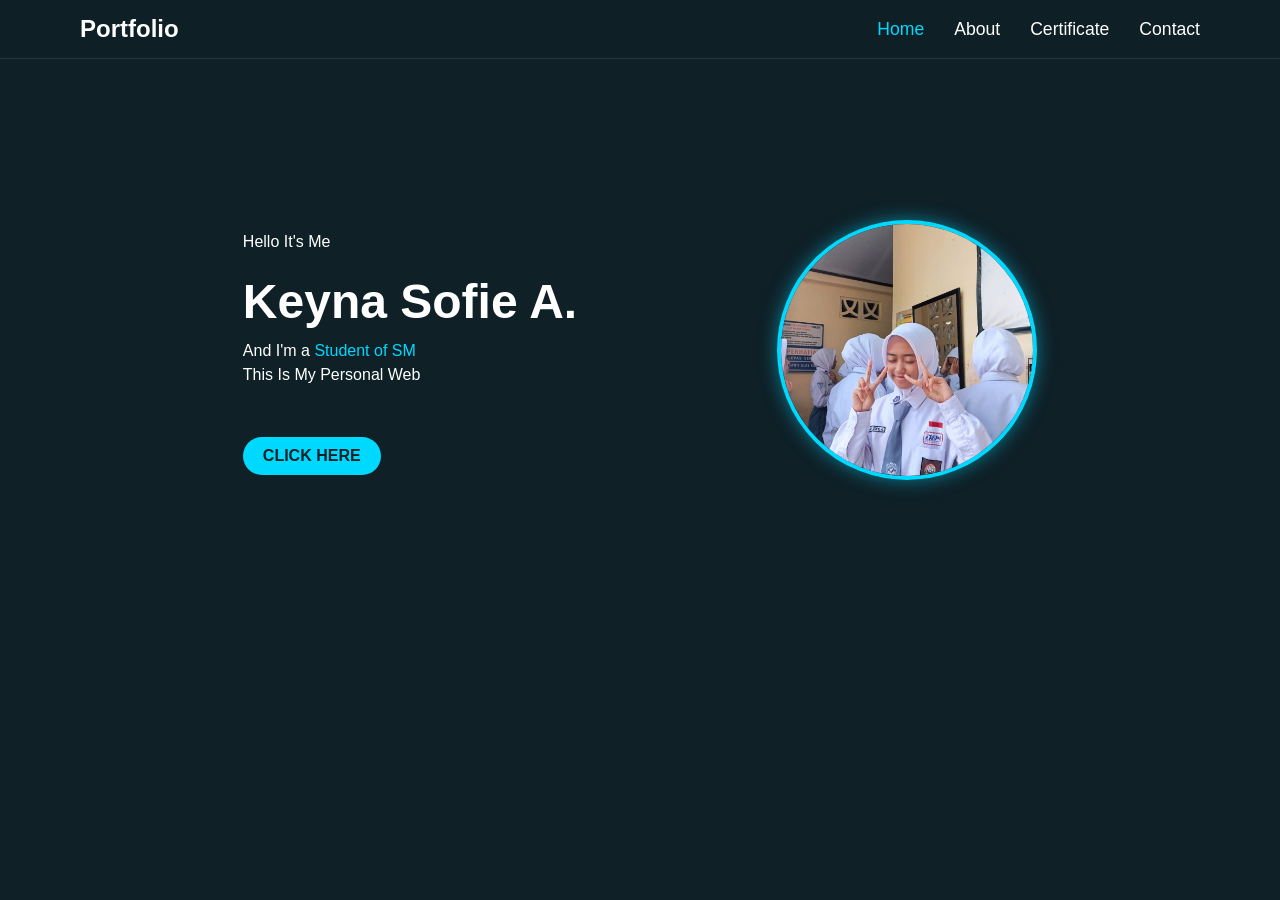
<file: index.html>
<!DOCTYPE html>
<html lang="en">
<head>
  <meta charset="UTF-8">
  <meta name="viewport" content="width=device-width, initial-scale=1.0">
  <title>Home | Keyna Sofie</title>
  <link rel="stylesheet" href="style.css">
  <script defer src="script.js"></script>
</head>

<body class="fade">

<nav class="navbar">
  <div class="logo">Portfolio</div>
  <ul class="nav-links">
    <li><a href="index.html" class="active">Home</a></li>
    <li><a href="about.html">About</a></li>
    <li><a href="certificate.html">Certificate</a></li>
    <li><a href="contact.html">Contact</a></li>
  </ul>
</nav>

<section class="page">
  <div class="content">

    <div class="text">
      <p>Hello It's Me</p>
      <h1>Keyna Sofie A.</h1>
      <p>
        And I'm a <span class="highlight typing"></span><br>
        This Is My Personal Web
      </p>

      <a href="about.html" class="btn">CLICK HERE</a>
    </div>

    <div class="image">
      <img src="img/keynaaaa.jpg" alt="Keyna Sofie">
    </div>

  </div>
</section>

</body>
</html>
</file>
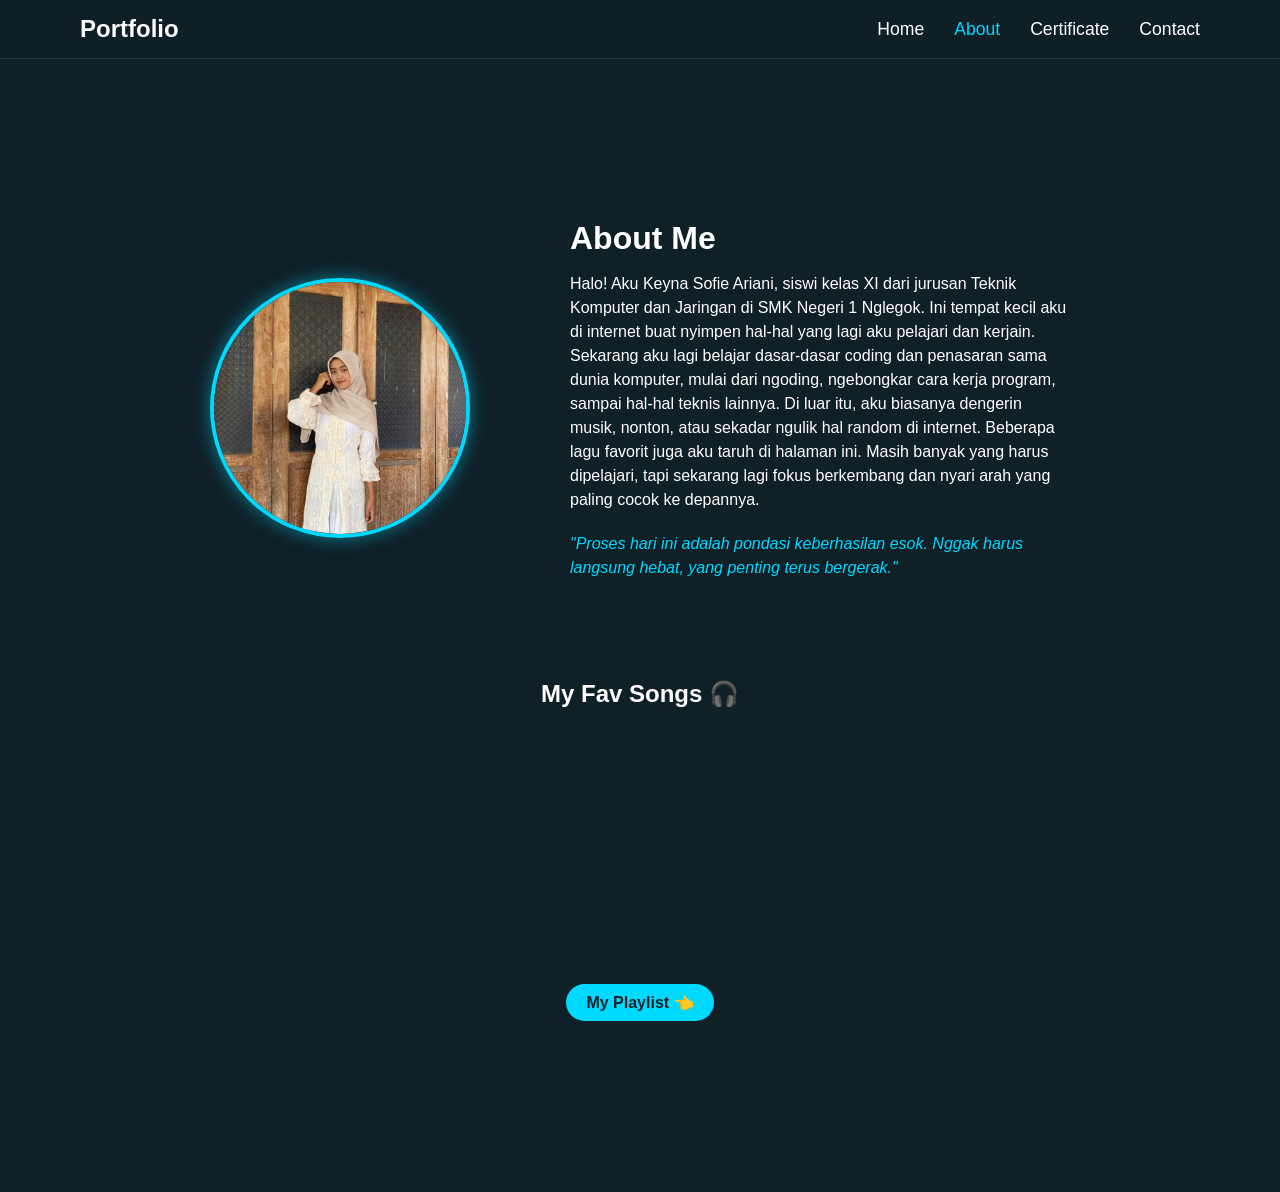
<file: about.html>
<!DOCTYPE html>
<html lang="en">
<head>
  <meta charset="UTF-8">
  <meta name="viewport" content="width=device-width, initial-scale=1.0">
  <title>About | Keyna Sofie</title>
  <link rel="stylesheet" href="style.css">
  <script defer src="script.js"></script>
</head>

<body class="fade">

<nav class="navbar">
  <div class="logo">Portfolio</div>
  <ul class="nav-links">
    <li><a href="index.html">Home</a></li>
    <li><a href="about.html" class="active">About</a></li>
    <li><a href="certificate.html">Certificate</a></li>
    <li><a href="contact.html">Contact</a></li>
  </ul>
</nav>

<section class="page about-page">

  <div class="content">
    <div class="image">
      <img src="img/keynaabout.jpeg" alt="About Keyna">
    </div>

    <div class="text">
      <h2>About Me</h2>
      <p> Halo! Aku Keyna Sofie Ariani, siswi kelas XI dari jurusan Teknik Komputer
        dan Jaringan di SMK Negeri 1 Nglegok. Ini tempat kecil aku di internet buat nyimpen
        hal-hal yang lagi aku pelajari dan kerjain. Sekarang aku lagi belajar dasar-dasar
        coding dan penasaran sama dunia komputer, mulai dari ngoding, ngebongkar cara
        kerja program, sampai hal-hal teknis lainnya.
        Di luar itu, aku biasanya dengerin musik, nonton, atau sekadar ngulik hal random di internet. Beberapa lagu favorit juga aku taruh di halaman ini.
        Masih banyak yang harus dipelajari, tapi sekarang lagi fokus berkembang dan nyari arah yang paling cocok ke depannya.</p>

      <p class="quote">
        "Proses hari ini adalah pondasi keberhasilan esok. Nggak harus langsung hebat, yang penting terus bergerak."
      </p>
    </div>
  </div>

  <div class="music-section">
  <h2 class="title reveal">My Fav Songs 🎧</h2>

  <div class="music-grid">

    <div class="row">
      <iframe class="reveal" src="https://open.spotify.com/embed/track/2McTSCNNzxgDtAqiuibhPI" height="100"></iframe>
      <iframe class="reveal" src="https://open.spotify.com/embed/track/4s76r7AbquJcTccqJiqdVu" height="100"></iframe>
      <iframe class="reveal" src="https://open.spotify.com/embed/track/7yNf9YjeO5JXUE3JEBgnYc" height="100"></iframe>
    </div>

    <div class="row">
      <iframe class="reveal" src="https://open.spotify.com/embed/track/2VMhO32IsyhshnUoKhjCBE" height="100"></iframe>
      <iframe class="reveal" src="https://open.spotify.com/embed/track/5ZdzNVOmCSp5HFLk0EgvJS" height="100"></iframe>
    </div>

  </div>

  <div class="playlist-box reveal">
    <a href="https://open.spotify.com/playlist/3JJv047IRvehadiVw171xL?si=Wne3KqPSTcOJy3NcEDJUkw" target="_blank">
      My Playlist 👈
    </a>
  </div>
</div>

</section>

</body>
</html>
</file>
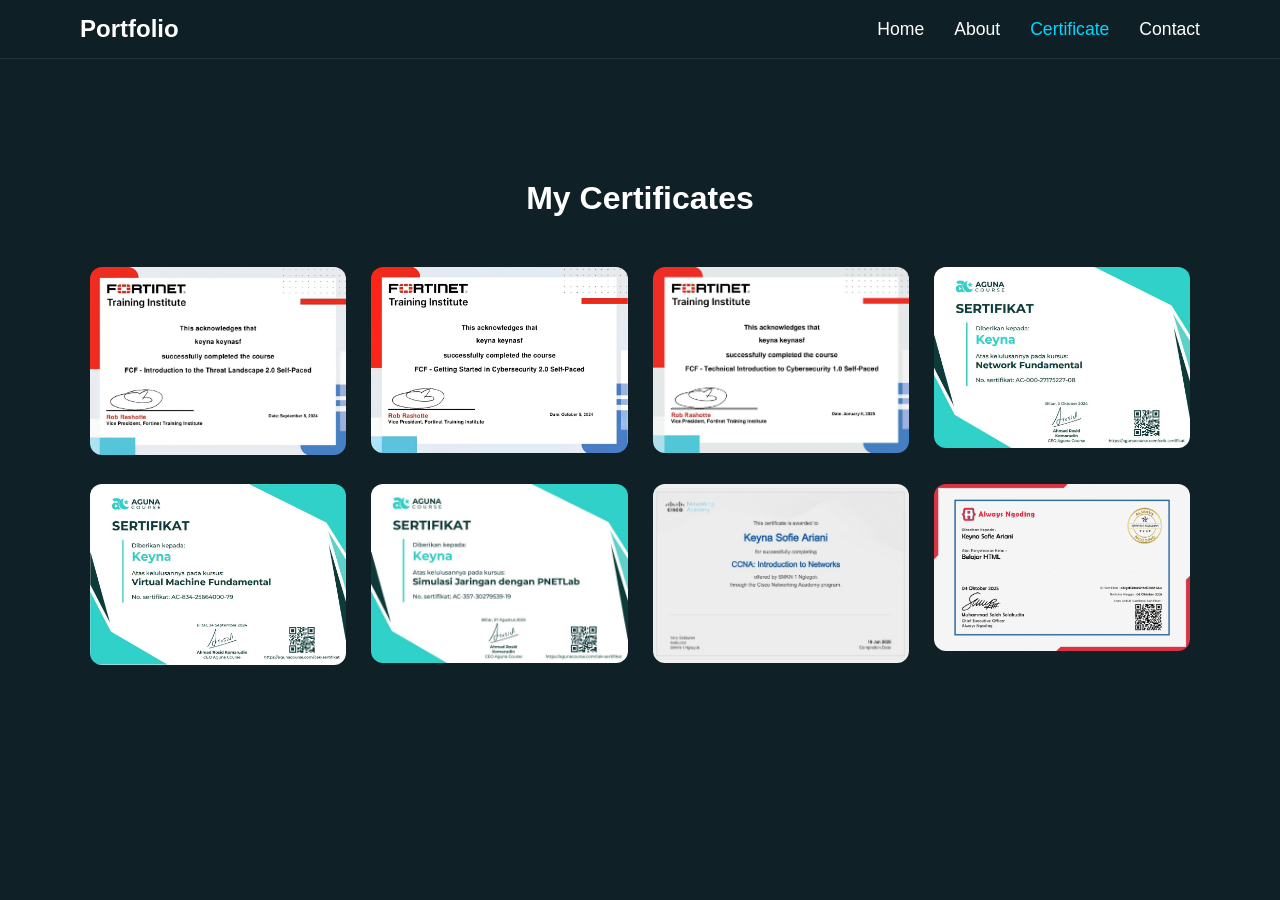
<file: certificate.html>
<!DOCTYPE html>
<html lang="en">
<head>
  <meta charset="UTF-8">
  <meta name="viewport" content="width=device-width, initial-scale=1.0">
  <title>Certificate | Keyna Sofie</title>
  <link rel="stylesheet" href="style.css">
  <script defer src="script.js"></script>
</head>

<body class="fade">

<nav class="navbar">
  <div class="logo">Portfolio</div>
  <ul class="nav-links">
    <li><a href="index.html">Home</a></li>
    <li><a href="about.html">About</a></li>
    <li><a href="certificate.html" class="active">Certificate</a></li>
    <li><a href="contact.html">Contact</a></li>
  </ul>
</nav>

<section class="page certificate-page">
  <h2 class="title"> My Certificates</h2>

  <div class="cert-container">
    <div class="certificate-item"><img src="img/introduction.jpg" class="cert-img" alt="Introduction"></div>
    <div class="certificate-item"><img src="img/getting.jpg" class="cert-img" alt="Getting"></div>
    <div class="certificate-item"><img src="img/technical.jpg" class="cert-img" alt="Technical"></div>
    <div class="certificate-item"><img src="img/network.jpg" class="cert-img" alt="Network"></div>
    <div class="certificate-item"><img src="img/virtual.jpg" class="cert-img" alt="Virtual"></div>
    <div class="certificate-item"><img src="img/pnet.jpg" class="cert-img" alt="Pnet"></div>
    <div class="certificate-item"><img src="img/cisco.jpg" class="cert-img" alt="Cisco"></div>
    <div class="certificate-item"><img src="img/alwaysngoding.png" class="cert-img" alt="Always Ngoding"></div>
  </div>
</section>

<!-- MODAL -->
<div id="imgModal" class="modal">
  <span class="close">&times;</span>
  <img class="modal-content" id="modalImg">
</div>

</body>
</html>
</file>
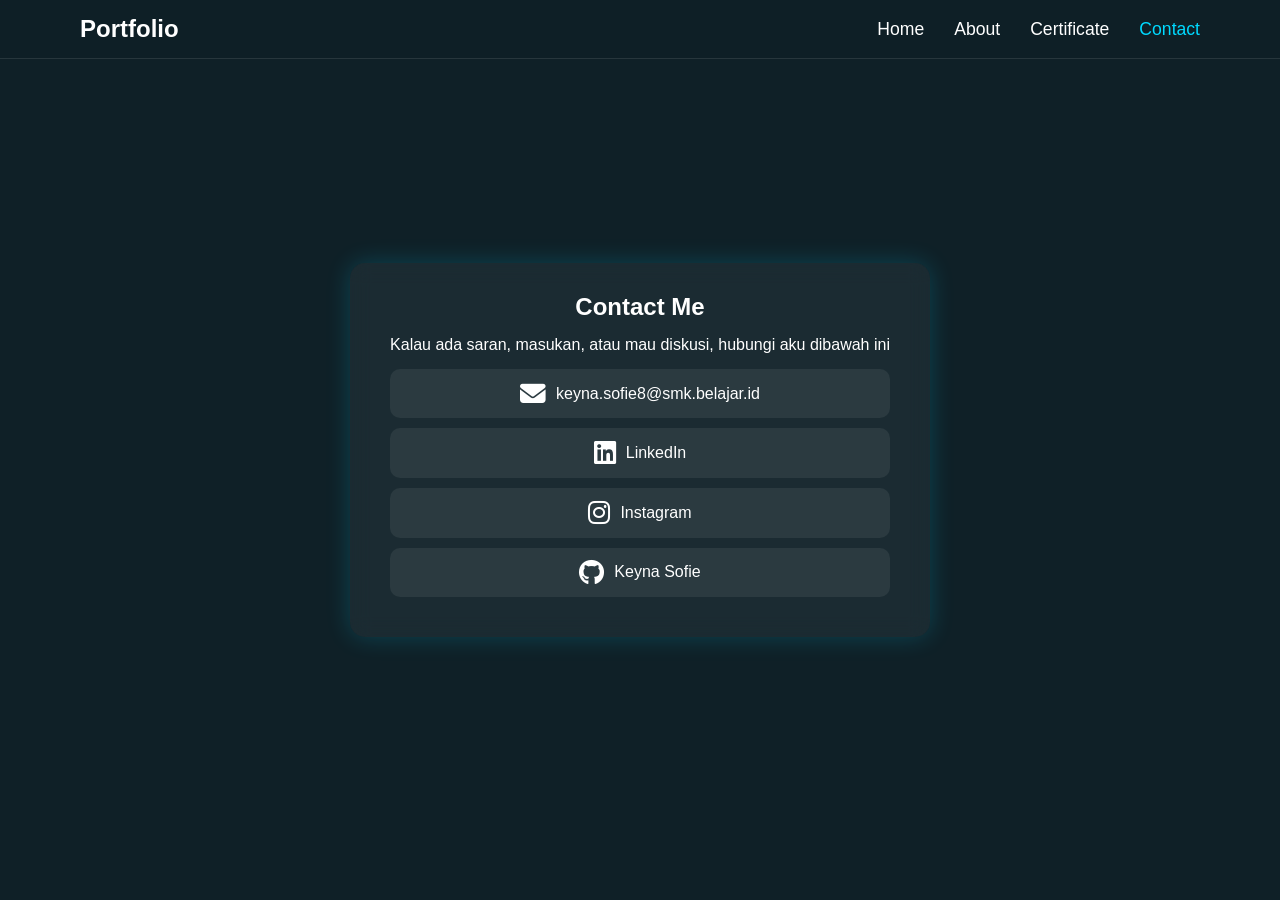
<file: contact.html>
<!DOCTYPE html>
<html lang="en">
<head>
  <meta charset="UTF-8">
  <meta name="viewport" content="width=device-width, initial-scale=1.0">
  <title>Contact | Keyna Sofie</title>

  <link rel="stylesheet" href="style.css">
  <link rel="stylesheet" href="https://cdnjs.cloudflare.com/ajax/libs/font-awesome/6.5.0/css/all.min.css">
  <script defer src="script.js"></script>
</head>

<body class="fade">

<nav class="navbar">
  <div class="logo">Portfolio</div>
  <ul class="nav-links">
    <li><a href="index.html">Home</a></li>
    <li><a href="about.html">About</a></li>
    <li><a href="certificate.html">Certificate</a></li>
    <li><a href="contact.html" class="active">Contact</a></li>
  </ul>
</nav>

<section class="page contact-page">
  <div class="contact-box">
    <h2>Contact Me</h2>
    <p>Kalau ada saran, masukan, atau mau diskusi, hubungi aku dibawah ini</p>

    <div class="contact-list">

      <a href="https://mail.google.com/mail/u/0/#chat/home" class="contact-item">
        <i class="fa-solid fa-envelope"></i> keyna.sofie8@smk.belajar.id
      </a>

      <a href="https://linkedin.com/in/keyna-sofie-15514732b" target="_blank" class="contact-item">
        <i class="fa-brands fa-linkedin"></i> LinkedIn
      </a>

      <a href="https://instagram.com/keii_n4p" target="_blank" class="contact-item">
        <i class="fa-brands fa-instagram"></i> Instagram
      </a>

      <a href="https://github.com/Keynananana" target="_blank" class="contact-item">
        <i class="fa-brands fa-github"></i> Keyna Sofie
      </a>

    </div>
  </div>
</section>

</body>
</html>
</file>
<file: style.css>
/* ==================== GLOBAL ==================== */
* {
  margin: 0;
  padding: 0;
  box-sizing: border-box;
  font-family: "Poppins", sans-serif;
}

body {
  background: #0f2027;
  color: white;
  transition: opacity 0.5s ease;
}

body.fade { opacity: 0; }
body.fade.show { opacity: 1; }

/* ==================== NAVBAR ==================== */
.navbar {
  position: fixed;
  top: 0; /* biar nempel atas */
  left: 0;
  right: 0;
  padding: 15px 80px;

  display: flex;
  justify-content: space-between;
  align-items: center;

  z-index: 100;

  background: rgba(15, 32, 39, 0.7); /* transparan dikit */
  backdrop-filter: blur(10px); /* efek kaca */
  border-bottom: 1px solid rgba(255, 255, 255, 0.1); /* garis tipis */
}

.logo {
  font-weight: bold;
  font-size: 1.5rem;
}

.nav-links {
  display: flex;
  list-style: none;
}

.nav-links a {
  text-decoration: none;
  color: white;
  margin-left: 30px; /* tadinya 20 → biar agak ke tengah */
  font-size: 1.1rem; /* BESARIN dikit */
  font-weight: 500;
  transition: 0.3s;
}

.nav-links a:hover,
.nav-links a.active {
  color: #00d9ff;
}

/* ==================== PAGE ==================== */
.page {
  padding: 180px 20px;
  min-height: 100vh;
  display: flex;
  flex-direction: column;
  align-items: center;
}

.page .title {
  text-align: center;
  margin-bottom: 30px;
  font-size: 2rem;
}

/* ==================== CONTENT ==================== */
.content {
  display: flex;
  align-items: center;
  justify-content: center;
  gap: 200px;
  max-width: 1100px;
  flex-wrap: wrap;
  margin-top: 40px;
}

.text {
  max-width: 500px;
}

.text h1 {
  font-size: 3rem;
  margin: 10px 0;
}

.text h2 {
  font-size: 2rem;
  margin-bottom: 15px;
}

.text p {
  margin-bottom: 20px; /* FIX JARAK */
  line-height: 1.5;
}

.text .btn {
  margin-top: 30px; /* FIX TOMBOL */
}

.highlight { color: #00d9ff; }

.quote {
  font-style: italic;
  color: #00d9ff;
}

/* ==================== IMAGE ==================== */
.image img {
  width: 260px;
  height: 260px;
  border-radius: 50%;
  border: 4px solid #00d9ff;
  object-fit: cover;
  box-shadow: 0 0 18px rgba(0, 217, 255, 0.5);
  animation: float 4s ease-in-out infinite;
}

@keyframes float {
  50% { transform: translateY(-12px); }
}

/* ==================== BUTTON ==================== */
.btn {
  padding: 10px 20px;
  border-radius: 25px;
  background: #00d9ff;
  color: #0f2027;
  text-decoration: none;
  font-weight: bold;
  display: inline-block;
}

.btn:hover {
  background: #02bce0;
}

/* ==================== ABOUT ==================== */
.about-page .content {
  gap: 100px;
}

/* ==================== MUSIC ==================== */

.music-section .title {
  font-size: 1.5rem; /* kecilin dari 2rem */
  margin-bottom: 35px;
}

.music-section {
  margin-top: 80px;
  max-width: 1100px;
  width: 100%;
}

.music-grid {
  display: flex;
  flex-direction: column;
  align-items: center;
  gap: 20px;
}

.row {
  display: flex;
  gap: 20px;
  justify-content: center;
}

.row iframe {
  width: 300px;
  border-radius: 10px;
  border: none;
}

/* ==================== PLAYLIST ==================== */
.playlist-box {
  text-align: center;
  margin-top: 30px;
}

.playlist-box a {
  padding: 10px 20px;
  border-radius: 20px;
  background: #00d9ff;
  color: #0f2027;
  text-decoration: none;
  font-weight: bold;
}

/* ==================== CERTIFICATE ==================== */
.cert-container {
  display: grid;
  grid-template-columns: repeat(4, 1fr);
  gap: 25px;
  max-width: 1100px;
}

.certificate-item img {
  width: 100%;
  border-radius: 12px;
  transition: 0.3s;
  cursor: pointer;
}

.certificate-item img:hover {
  transform: translateY(-8px) scale(1.03);
  box-shadow: 0 10px 25px rgba(0, 0, 0, 0.5);
}

.certificate-page .title {
  margin-bottom: 50px;
}

/* ==================== MODAL ==================== */
.modal {
  position: fixed;
  inset: 0;
  background: rgba(0,0,0,0.9);
  display: none;
  justify-content: center;
  align-items: center;
  z-index: 999;
}

.modal-content {
  max-width: 80%;
  max-height: 80vh;
  border-radius: 12px;
  animation: zoom 0.3s ease;
}

.close {
  position: absolute;
  top: 20px;
  right: 40px;
  font-size: 40px;
  color: white;
  cursor: pointer;
}

@keyframes zoom {
  from { transform: scale(0.7); opacity: 0; }
  to { transform: scale(1); opacity: 1; }
}

/* ==================== CONTACT ==================== */
.contact-page {
  display: flex;
  justify-content: center;
  align-items: center;
}

.contact-box {
  background: rgba(255,255,255,0.05);
  padding: 30px 40px;
  border-radius: 15px;
  text-align: center;
  backdrop-filter: blur(10px);
  box-shadow: 0 0 25px rgba(0, 217, 255, 0.2);
}

.contact-box h2 {
  margin-bottom: 15px;
}

.contact-box p {
  margin-bottom: 10px;
}

.contact-list {
  margin-top: 15px;
}

.contact-item {
  background: rgba(255,255,255,0.07);
  padding: 12px 18px;
  border-radius: 10px;
  margin: 10px 0;
  display: flex;
  align-items: center;
  justify-content: center;
  gap: 10px;
  text-decoration: none;
  color: white;
  transition: 0.3s;
}

.contact-item i {
  font-size: 1.6rem;
}

.contact-item:hover {
  transform: translateY(-3px);
  background: rgba(0,217,255,0.15);
  box-shadow: 0 0 15px rgba(0,217,255,0.3);
  color: #00d9ff;
}

/* ==================== SCROLL BOUNCE ==================== */
.reveal {
  opacity: 0;
  transform: translateY(80px) scale(0.9);
}

.reveal.active {
  animation: bounceUp 0.8s ease forwards;
}

@keyframes bounceUp {
  0% {
    opacity: 0;
    transform: translateY(80px) scale(0.9);
  }
  60% {
    opacity: 1;
    transform: translateY(-10px) scale(1.03);
  }
  80% {
    transform: translateY(5px) scale(0.98);
  }
  100% {
    transform: translateY(0) scale(1);
    opacity: 1;
  }
}

/* ==================== SCROLL ANIMATION ==================== */
.reveal {
  opacity: 0;
  transform: translateY(60px) scale(0.9);
  transition: all 0.6s ease;
}

.reveal.show {
  opacity: 1;
  transform: translateY(0) scale(1);
  animation: bounceIn 0.6s ease;
}

/* delay biar satu-satu */
.reveal:nth-child(1) { transition-delay: 0.1s; }
.reveal:nth-child(2) { transition-delay: 0.3s; }
.reveal:nth-child(3) { transition-delay: 0.5s; }
.reveal:nth-child(4) { transition-delay: 0.7s; }
.reveal:nth-child(5) { transition-delay: 0.9s; }

/* efek mantul */
@keyframes bounceIn {
  0%   { transform: translateY(80px) scale(0.8); }
  60%  { transform: translateY(-10px) scale(1.05); }
  100% { transform: translateY(0) scale(1); }
}
</file>
